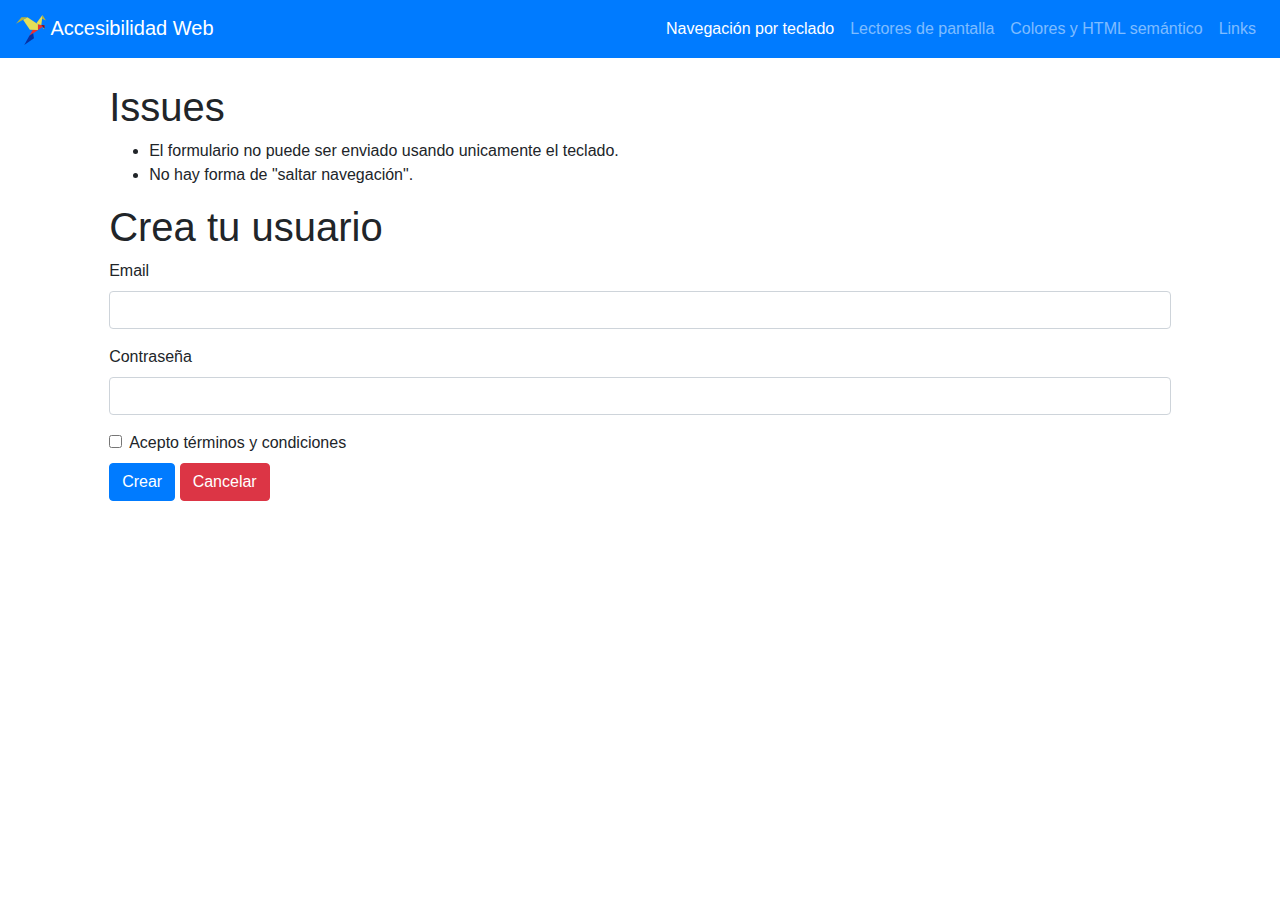
<file: index.html>
<!DOCTYPE html>
<html lang="en">
  <head>
    <meta charset="utf-8">
    <meta name="viewport" content="width=device-width, initial-scale=1, shrink-to-fit=no">
    <title>Accesibilidad JSConf 2017</title>
    <link rel="stylesheet" href="./styles/bootstrap.min.css" media="screen" charset="utf-8">
    <link rel="stylesheet" href="./styles/style.css" media="screen" charset="utf-8">
  </head>
  <body>
    <!-- Add skip navigation <a> -->
    <nav class="navbar navbar-expand-lg navbar-dark bg-primary justify-content-between">
        <a class="navbar-brand" href="#">
            <img src="./assets/jsconfco.svg" width="30" height="30" alt="">
            Accesibilidad Web
        </a>
        <button class="navbar-toggler" type="button" data-toggle="collapse" data-target="#navbarContent">
          <span class="navbar-toggler-icon"></span>
        </button>
        <div class="collapse navbar-collapse" id="navbarContent">
            <ul class="nav navbar-nav ml-auto justify-content-end">
                <li class="nav-item active">
                    <a class="nav-link" href="#">Navegación por teclado</a>
                </li>
                <li class="nav-item">
                    <a class="nav-link" href="./screen-readers.html">Lectores de pantalla</a>
                </li>
                <li class="nav-item">
                    <a class="nav-link" href="./colors-semantic.html">Colores y HTML semántico</a>
                </li>
                <li class="nav-item">
                    <a class="nav-link" href="./links.html">Links</a>
                </li>
            </ul>
        </div>
    </nav>
    <section class="row" id="issues">
        <div class="col-md-10 offset-md-1 offset-sm-0">
            <h1>Issues</h1>
            <ul>
                <li>El formulario no puede ser enviado usando unicamente el teclado.</li>
                <li>No hay forma de "saltar navegación".</li>
            </ul>
        </div>
    </section>
    <section class="row">
        <div class="col-md-10 offset-md-1 offset-sm-0">
            <h1>Crea tu usuario</h1>
            <form>
                <div class="form-group">
                    <label>Email</label>
                    <input type="email" id="email" class="form-control">
                </div>
                <div class="form-group">
                    <label>Contraseña</label>
                    <input type="password" class="form-control" id="password">
                </div>
                <div class="form-check">
                    <label class="form-check-label">
                        <input type="checkbox" class="form-check-input">
                        Acepto términos y condiciones
                    </label>
                </div>
                <div class="btn btn-primary">Crear</div>
                <div class="btn btn-danger">Cancelar</div>
            </form>
        </div>
    </section>

    <script type="text/javascript" src="./js/jquery-3.2.1.min.js"></script>
    <script type="text/javascript" src="./js/popper.min.js"></script>
    <script type="text/javascript" src="./js/bootstrap.min.js"></script>
  </body>
</html>
</file>
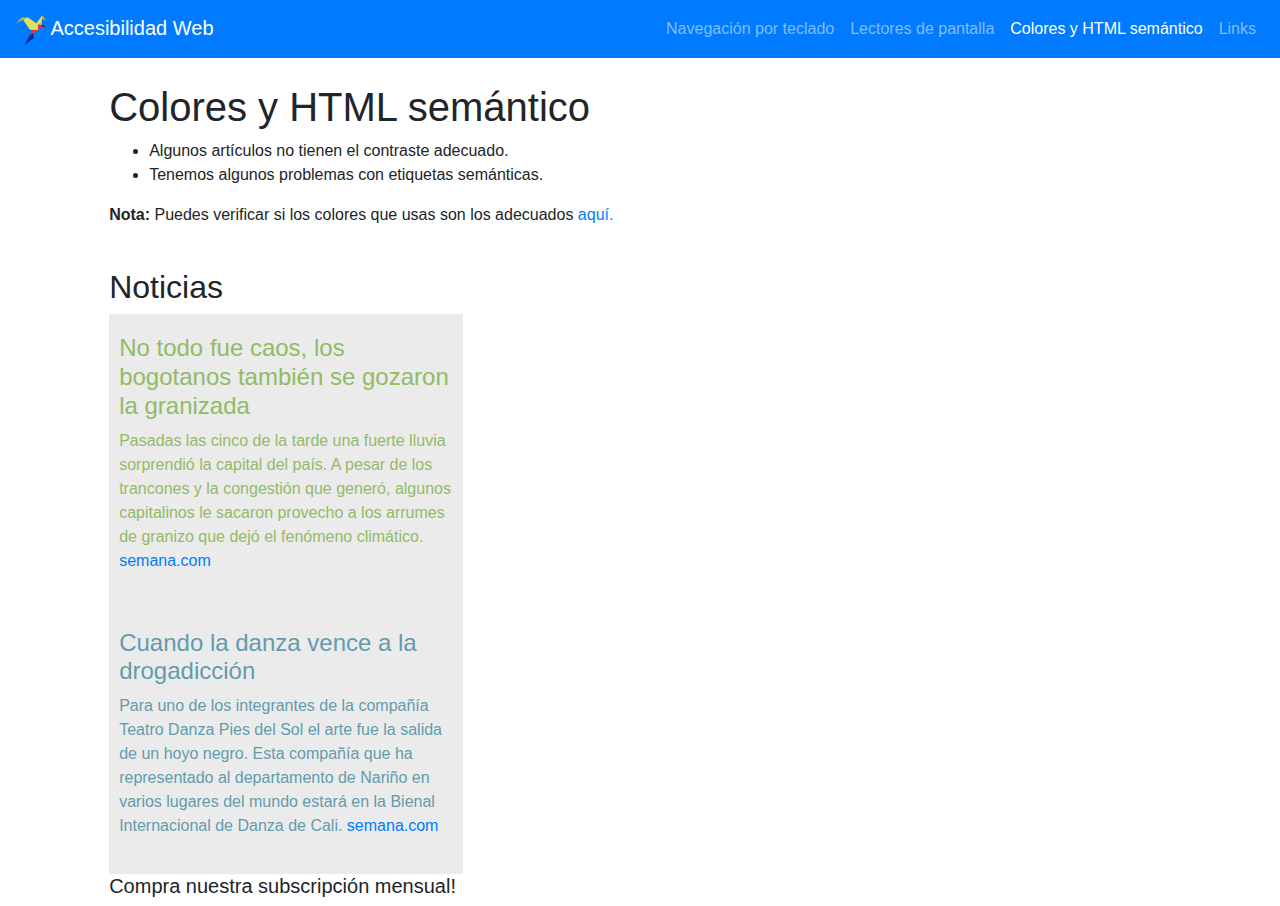
<file: colors-semantic.html>
<!DOCTYPE html>
<html lang="en">
  <head>
    <meta charset="utf-8">
    <meta name="viewport" content="width=device-width, initial-scale=1, shrink-to-fit=no">
    <title>Accesibilidad JSConf 2017</title>
    <link rel="stylesheet" href="./styles/bootstrap.min.css" media="screen" charset="utf-8">
    <link rel="stylesheet" href="./styles/style.css" media="screen" charset="utf-8">
  </head>
  <body>
    <nav class="navbar navbar-expand-lg navbar-dark bg-primary justify-content-between">
        <a class="navbar-brand" href="#">
            <img src="./assets/jsconfco.svg" width="30" height="30" alt="">
            Accesibilidad Web
        </a>
        <button class="navbar-toggler" type="button" data-toggle="collapse" data-target="#navbarContent">
          <span class="navbar-toggler-icon"></span>
        </button>
        <div class="collapse navbar-collapse" id="navbarContent">
            <ul class="nav navbar-nav ml-auto justify-content-end">
                <li class="nav-item">
                    <a class="nav-link" href="index.html">Navegación por teclado</a>
                </li>
                <li class="nav-item">
                    <a class="nav-link" href="./screen-readers.html">Lectores de pantalla</a>
                </li>
                <li class="nav-item active">
                    <a class="nav-link" href="#">Colores y HTML semántico</a>
                </li>
                <li class="nav-item">
                    <a class="nav-link" href="./links.html">Links</a>
                </li>
            </ul>
        </div>
    </nav>
    <section class="row" id="issues">
        <div class="col-md-10 offset-md-1 offset-sm-0">
            <h1>Colores y HTML semántico</h1>
            <ul>
                <li>Algunos artículos no tienen el contraste adecuado.</li>
                <li>Tenemos algunos problemas con etiquetas semánticas.</li>
            </ul>
            <p><b>Nota: </b>Puedes verificar si los colores que usas son los adecuados <a href="https://webaim.org/resources/contrastchecker/">aquí.</a></p>
        </div>
    </section>
    <div class="row" style="padding-top:25px">
        <div class="col-md-10 offset-md-1 offset-sm-0">
            <h2>Noticias</h2>
            <div class="article-1 col-md-4">
                <h4>No todo fue caos, los bogotanos también se gozaron la granizada</h4>
                <p>Pasadas las cinco de la tarde una fuerte lluvia sorprendió la capital del país. A pesar de los trancones y la congestión que generó, algunos capitalinos le sacaron provecho a los arrumes de granizo que dejó el fenómeno climático.<a href="http://www.semana.com/nacion/articulo/granizada-en-bogota/545766"> semana.com</a></p>
            </div>
            <div class="article-2 col-md-4">
                <h4>Cuando la danza vence a la drogadicción</h4>
                <p>Para uno de los integrantes de la compañía Teatro Danza Pies del Sol el arte fue la salida de un hoyo negro. Esta compañía que ha representado al departamento de Nariño en varios lugares del mundo estará en la Bienal Internacional de Danza de Cali.<a href="http://www.semana.com/cultura/articulo/bienal-de-danza-de-cali-teatro-danza-pies-del-sol-narino-baile-indigena-folclore/545605"> semana.com</a></p>
            </div>
            <h5>Compra nuestra subscripción mensual!</h5>
        </div>
    </div>

    <script type="text/javascript" src="./js/jquery-3.2.1.min.js"></script>
    <script type="text/javascript" src="./js/popper.min.js"></script>
    <script type="text/javascript" src="./js/bootstrap.min.js"></script>
  </body>
</html>
</file>
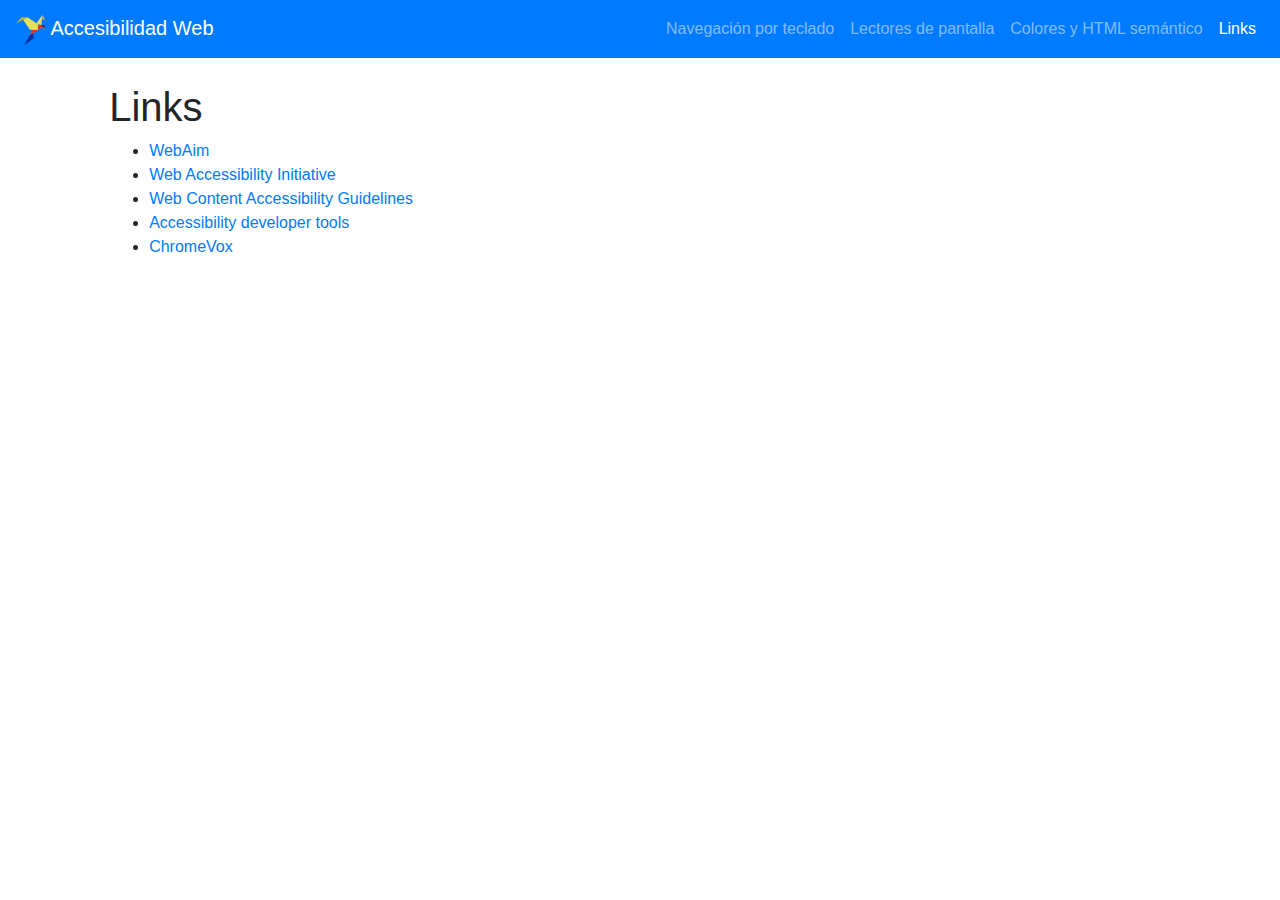
<file: links.html>
<!DOCTYPE html>
<html lang="en">
  <head>
    <meta charset="utf-8">
    <meta name="viewport" content="width=device-width, initial-scale=1, shrink-to-fit=no">
    <title>Accesibilidad JSConf 2017</title>
    <link rel="stylesheet" href="./styles/bootstrap.min.css" media="screen" charset="utf-8">
    <link rel="stylesheet" href="./styles/style.css" media="screen" charset="utf-8">
  </head>
  <body>
    <nav class="navbar navbar-expand-lg navbar-dark bg-primary justify-content-between">
        <a class="navbar-brand" href="#">
            <img src="./assets/jsconfco.svg" width="30" height="30" alt="">
            Accesibilidad Web
        </a>
        <button class="navbar-toggler" type="button" data-toggle="collapse" data-target="#navbarContent">
          <span class="navbar-toggler-icon"></span>
        </button>
        <div class="collapse navbar-collapse" id="navbarContent">
            <ul class="nav navbar-nav ml-auto justify-content-end">
                <li class="nav-item">
                    <a class="nav-link" href="./index.html">Navegación por teclado</a>
                </li>
                <li class="nav-item">
                    <a class="nav-link" href="./screen-readers.html">Lectores de pantalla</a>
                </li>
                <li class="nav-item">
                    <a class="nav-link" href="./colors-semantic.html">Colores y HTML semántico</a>
                </li>
                <li class="nav-item active">
                    <a class="nav-link" href="#">Links</a>
                </li>
            </ul>
        </div>
    </nav>
    <section class="row" id="issues">
        <div class="col-md-10 offset-md-1 offset-sm-0">
            <h1>Links</h1>
            <ul>
                <li><a href="https://webaim.org/">WebAim</a></li>
                <li><a href="https://www.w3.org/WAI/">Web Accessibility Initiative</a></li>
                <li><a href="https://www.w3.org/TR/WCAG20/">Web Content Accessibility Guidelines</a></li>
                <li><a href="https://chrome.google.com/webstore/detail/accessibility-developer-t/fpkknkljclfencbdbgkenhalefipecmb">Accessibility developer tools</a></li>
                <li><a href="https://chrome.google.com/webstore/detail/chromevox/kgejglhpjiefppelpmljglcjbhoiplfn">ChromeVox</a></li>
            </ul>
        </div>
    </section>

    <script type="text/javascript" src="./js/jquery-3.2.1.min.js"></script>
    <script type="text/javascript" src="./js/popper.min.js"></script>
    <script type="text/javascript" src="./js/bootstrap.min.js"></script>
  </body>
</html>
</file>
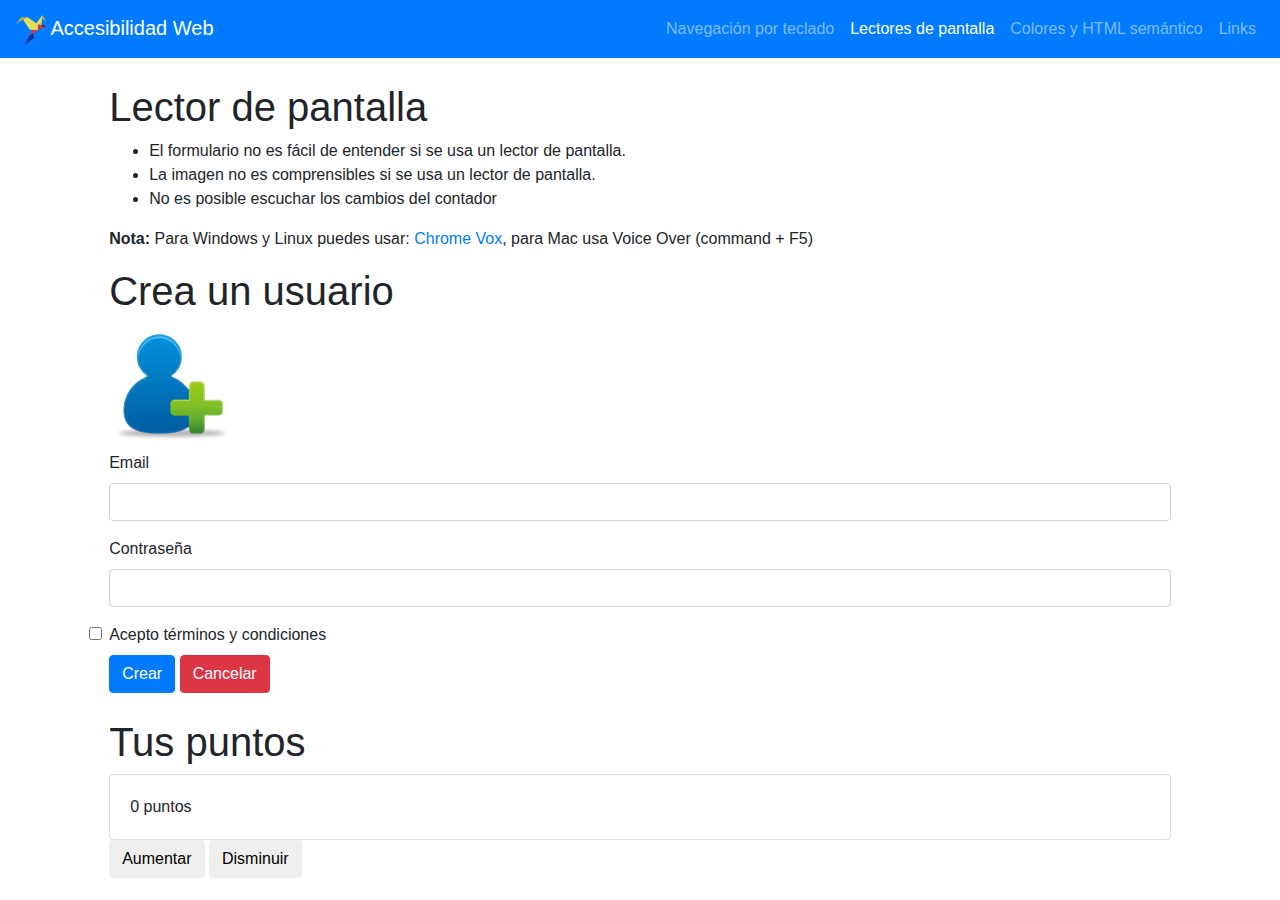
<file: screen-readers.html>
<!DOCTYPE html>
<html lang="en">
  <head>
    <meta charset="utf-8">
    <meta name="viewport" content="width=device-width, initial-scale=1, shrink-to-fit=no">
    <title>Accesibilidad JSConf 2017</title>
    <link rel="stylesheet" href="./styles/bootstrap.min.css" media="screen" charset="utf-8">
    <link rel="stylesheet" href="./styles/style.css" media="screen" charset="utf-8">
  </head>
  <body>
    <nav class="navbar navbar-expand-lg navbar-dark bg-primary justify-content-between">
        <a class="navbar-brand" href="#">
            <img src="./assets/jsconfco.svg" width="30" height="30" alt="">
            Accesibilidad Web
        </a>
        <button class="navbar-toggler" type="button" data-toggle="collapse" data-target="#navbarContent">
          <span class="navbar-toggler-icon"></span>
        </button>
        <div class="collapse navbar-collapse" id="navbarContent">
            <ul class="nav navbar-nav ml-auto justify-content-end">
                <li class="nav-item">
                    <a class="nav-link" href="./index.html">Navegación por teclado</a>
                </li>
                <li class="nav-item active">
                    <a class="nav-link" href="#">Lectores de pantalla</a>
                </li>
                <li class="nav-item">
                    <a class="nav-link" href="./colors-semantic.html">Colores y HTML semántico</a>
                </li>
                <li class="nav-item">
                    <a class="nav-link" href="./links.html">Links</a>
                </li>
            </ul>
        </div>
    </nav>
    <section class="row" id="issues">
        <div class="col-md-10 offset-md-1 offset-sm-0">
            <h1>Lector de pantalla</h1>
            <ul>
                <li>El formulario no es fácil de entender si se usa un lector de pantalla.</li>
                <li>La imagen no es comprensibles si se usa un lector de pantalla.</li>
                <li>No es posible escuchar los cambios del contador</li>
            </ul>
            <p><b>Nota: </b>Para Windows y Linux puedes usar: <a href="https://chrome.google.com/webstore/detail/chromevox/kgejglhpjiefppelpmljglcjbhoiplfn">Chrome Vox</a>, para Mac usa Voice Over (command + F5)</p>
        </div>
    </section>
    <section class="row">
        <div class="col-md-10 offset-md-1 offset-sm-0">
            <h1 id="user">Crea un usuario</h1>
            <img src="./assets/add-new-user-icon-32446.png">
            <form>
                <div class="form-group">
                    <label>Email</label>
                    <input type="email" id="email" class="form-control">
                </div>
                <div class="form-group">
                    <label>Contraseña</label>
                    <input type="password" class="form-control" id="password">
                </div>
                <div class="form-check">
                    <input type="checkbox" class="form-check-input">
                    Acepto términos y condiciones
                </div>
                <button type="submit" class="btn btn-primary">Crear</button>
                <button class="btn btn-danger">Cancelar</button>
            </form>
        </div>
    </section>
    <section class="row" style="padding-top:25px">
        <div class="col-md-10 offset-md-1 offset-sm-0">
            <h1 id="user">Tus puntos</h1>
            <div class="card">
                <div class="card-body" id="counter">
                    0 puntos
                </div>
            </div>
            <button class="btn btn-default" id="increment">Aumentar</button>
            <button class="btn btn-default" id="decrement">Disminuir</button>
        </div>
    </section>
    <script>
        var count = 0;
        var increment = document.getElementById('increment');
        var decrement = document.getElementById('decrement');
        var counter = document.getElementById('counter');

        increment.addEventListener('click', add);
        decrement.addEventListener('click', subtract);

        function add() {
            count = count + 1;
            counter.innerHTML = count === 1 ? count + " punto" : count + " puntos";
        }
        function subtract() {
            count = count - 1;
            counter.innerHTML = count === 1 ? count + " punto" : count + " puntos";
        }
    </script>

    <script type="text/javascript" src="./js/jquery-3.2.1.min.js"></script>
    <script type="text/javascript" src="./js/popper.min.js"></script>
    <script type="text/javascript" src="./js/bootstrap.min.js"></script>
  </body>
</html>
</file>
<file: styles/style.css>
nav {
    margin-bottom: 25px;
}

.article-1 {
    background-color: #EBEBEB;
    color: #91BB64;
    padding: 20px 10px;  
}
.article-2 {
    background-color: #EBEBEB;
    color: #639BAC;
    padding: 20px 10px;  
}
</file>
